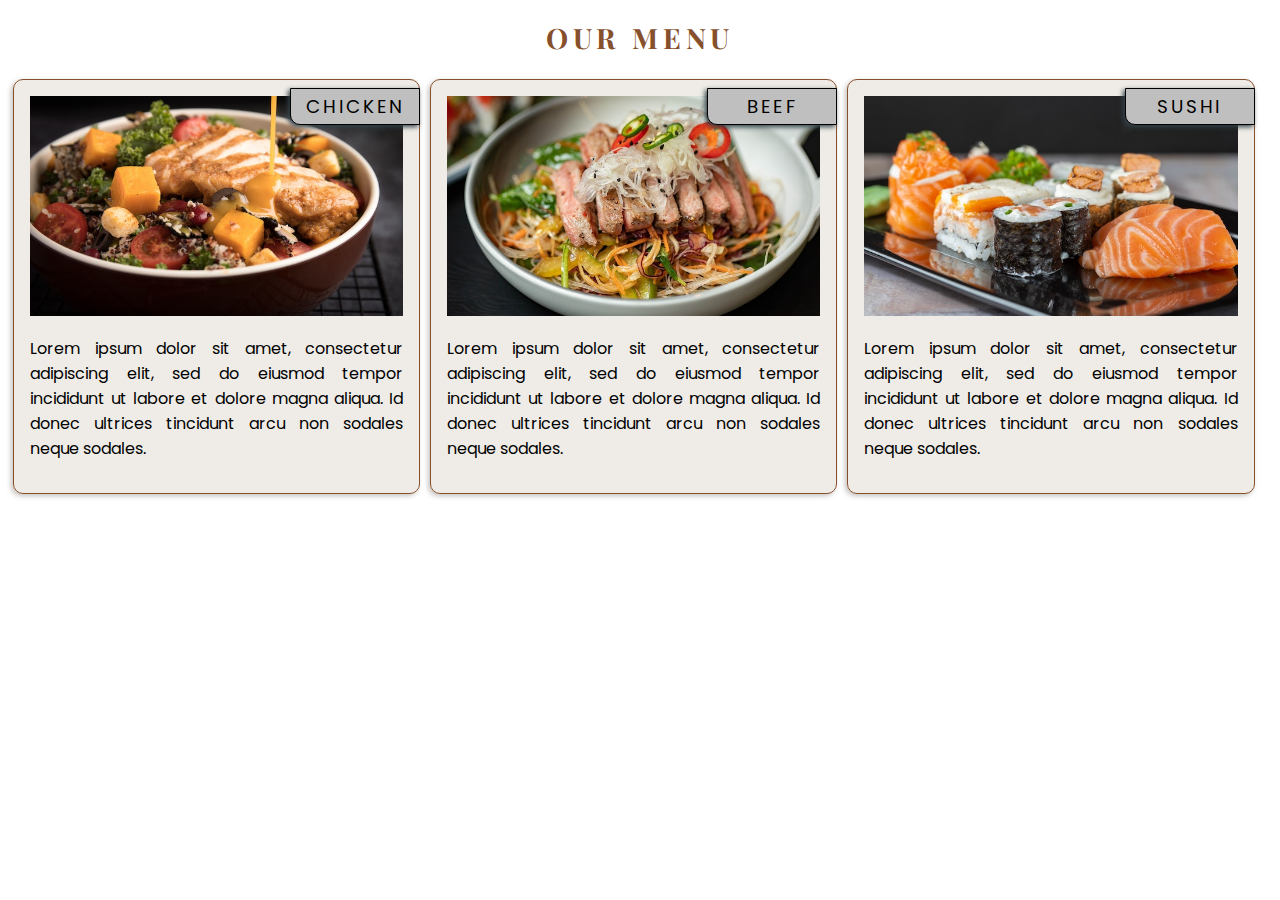
<file: Mod2Project/index.html>
<!DOCTYPE html>
<html lang="en">
<head>
	<meta charset="utf-8">
	<meta name="viewport" content="width=device-width, initial-scale=1">
	<title>Restaurant Mockup</title>
    <!-- Style Sheets -->
	<link href="MediaQuery.css" rel="stylesheet">
    <link href="StyleSheet.css" rel="stylesheet">
    <!-- Fonts -->
    <link rel="preconnect" href="https://fonts.googleapis.com">
    <link rel="preconnect" href="https://fonts.gstatic.com" crossorigin>
    <link href="https://fonts.googleapis.com/css2?family=Playfair+Display:wght@700&family=Poppins&display=swap" rel="stylesheet">
</head>
<body>
    <article>
        <h1>OUR MENU</h1>
        <div class = "row">
            <div class = "col-lg-4 col-md-6 col-sm-12">
                <div class = "fooditem">
                    <img src = "ChickenPic.jpg" alt = "Yummy chicken">
                    <p>Lorem ipsum dolor sit amet, consectetur adipiscing elit, sed do eiusmod tempor incididunt ut labore et dolore magna aliqua. Id donec ultrices tincidunt arcu non sodales neque sodales.</p>
                    <div class = "food-name">CHICKEN</div>
                </div>
            </div>
            <div class = "col-lg-4 col-md-6 col-sm-12">
                <div class = "fooditem">
                    <img src="BeefPic.jpg" alt = "Yummy beef">
                    <p>Lorem ipsum dolor sit amet, consectetur adipiscing elit, sed do eiusmod tempor incididunt ut labore et dolore magna aliqua. Id donec ultrices tincidunt arcu non sodales neque sodales.</p>
                    <div class = "food-name">BEEF</div>
                </div>
            </div>    
            <div class = "col-lg-4 col-md-12 col-sm-12">
                <div class = "fooditem">
                    <img src="SushiPic.jpg" alt = "Yummy sushi">
                    <p>Lorem ipsum dolor sit amet, consectetur adipiscing elit, sed do eiusmod tempor incididunt ut labore et dolore magna aliqua. Id donec ultrices tincidunt arcu non sodales neque sodales.</p>
                    <div class = "food-name">SUSHI</div>
                </div>
            </div>    
        </div>       
    </article>

</body>
</html>
</file>
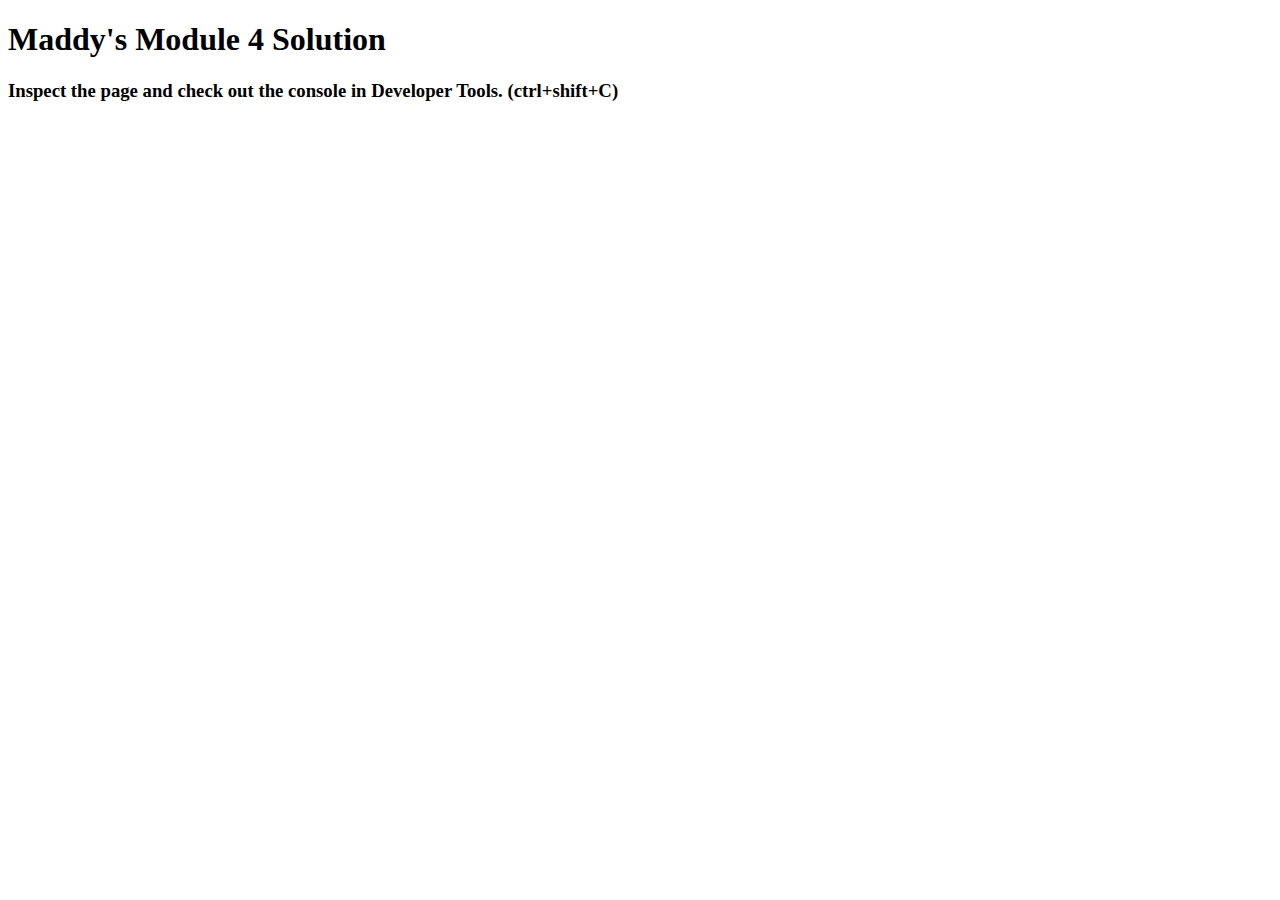
<file: Mod4Project/index.html>
<!DOCTYPE html>
<html>
<head>
  <meta charset="utf-8">
  <title>Module 4 Solution Starter</title>
  <script>
    var names = []; // DO NOT REMOVE
  </script>
  <script src="SpeakHello.js"></script>
  <script src="SpeakGoodBye.js"></script>
  <script src="script.js"></script>
</head>
<body>
  <h1>Maddy's Module 4 Solution</h1>
  <h3>Inspect the page and check out the console in Developer Tools. (ctrl+shift+C)</h3>
</body>
</html>
</file>
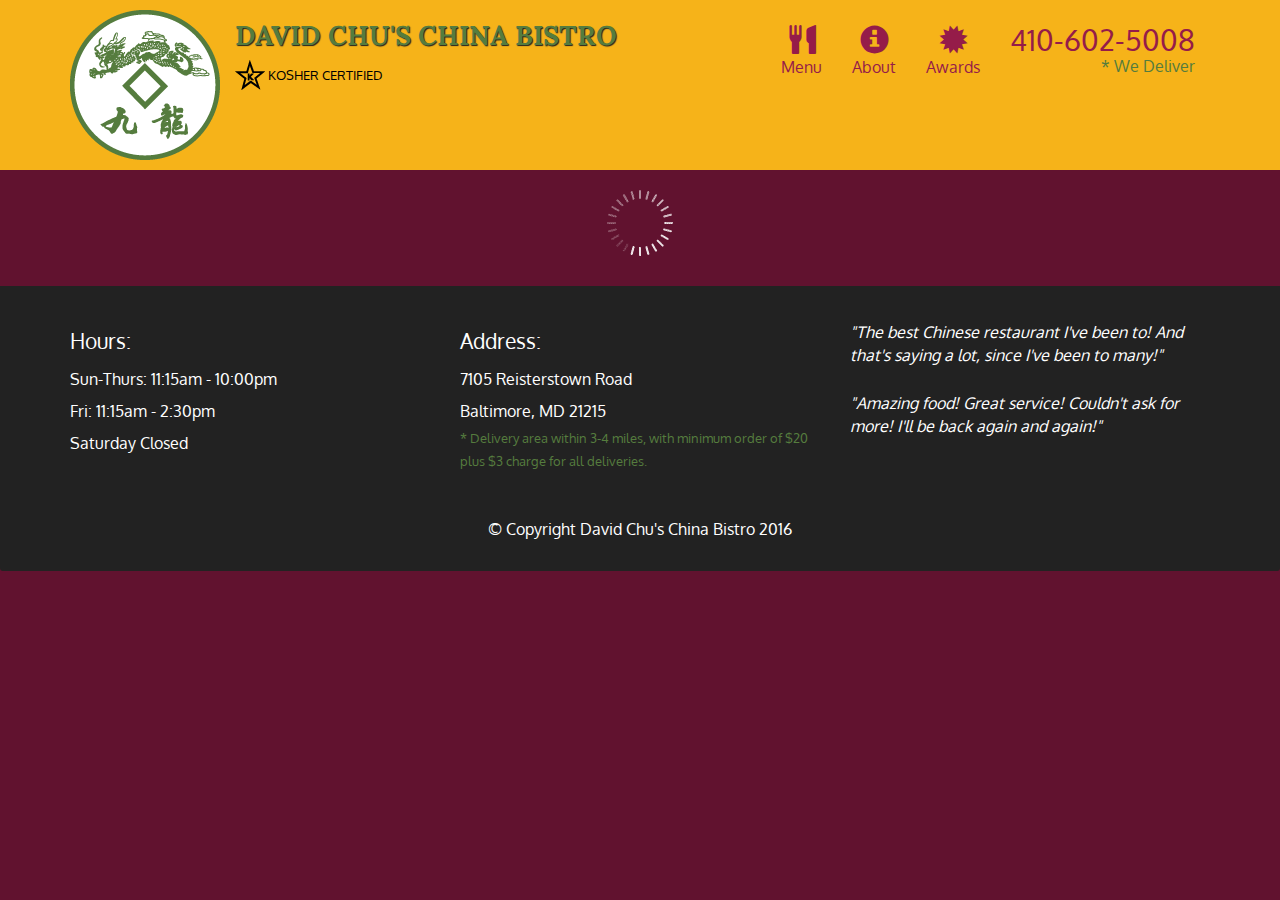
<file: Mod5Project/index.html>
<!doctype html>
<html lang="en">
  <head>
    <meta charset="utf-8">
    <meta http-equiv="X-UA-Compatible" content="IE=edge">
    <meta name="viewport" content="width=device-width, initial-scale=1">
    <title>David Chu's China Bistro</title>
    <link rel="stylesheet" href="css/bootstrap.min.css">
    <link rel="stylesheet" href="css/styles.css">
    <link href='https://fonts.googleapis.com/css?family=Oxygen:400,300,700' rel='stylesheet' type='text/css'>
    <link href='https://fonts.googleapis.com/css?family=Lora' rel='stylesheet' type='text/css'>
  </head>
<body>
  <header>
    <nav id="header-nav" class="navbar navbar-default">
      <div class="container">
        <div class="navbar-header">
          <a href="index.html" class="pull-left visible-md visible-lg">
            <div id="logo-img" alt="Logo image"></div>
          </a>

          <div class="navbar-brand">
            <a href="index.html"><h1>David Chu's China Bistro</h1></a>
            <p>
              <img src="images/star-k-logo.png" alt="Kosher certification">
              <span>Kosher Certified</span>
            </p>
          </div>

          <button id="navbarToggle" type="button" class="navbar-toggle collapsed" data-toggle="collapse" data-target="#collapsable-nav" aria-expanded="false">
            <span class="sr-only">Toggle navigation</span>
            <span class="icon-bar"></span>
            <span class="icon-bar"></span>
            <span class="icon-bar"></span>
          </button>
        </div>
        
        <div id="collapsable-nav" class="collapse navbar-collapse">
           <ul id="nav-list" class="nav navbar-nav navbar-right">
            <li id="navHomeButton" class="visible-xs active">
              <a href="index.html">
                <span class="glyphicon glyphicon-home"></span> Home</a>
            </li>
            <li id="navMenuButton">
              <a href="#" onclick="$dc.loadMenuCategories();">
                <span class="glyphicon glyphicon-cutlery"></span><br class="hidden-xs"> Menu</a>
            </li>
            <li>
              <a href="#">
                <span class="glyphicon glyphicon-info-sign"></span><br class="hidden-xs"> About</a>
            </li>
            <li>
              <a href="#">
                <span class="glyphicon glyphicon-certificate"></span><br class="hidden-xs"> Awards</a>
            </li>
            <li id="phone" class="hidden-xs">
              <a href="tel:410-602-5008">
                <span>410-602-5008</span></a><div>* We Deliver</div>
            </li>
          </ul><!-- #nav-list -->
        </div><!-- .collapse .navbar-collapse -->
      </div><!-- .container -->
    </nav><!-- #header-nav -->
  </header>

  <div id="call-btn" class="visible-xs">
    <a class="btn" href="tel:410-602-5008">
    <span class="glyphicon glyphicon-earphone"></span>
    410-602-5008
    </a>
  </div>
  <div id="xs-deliver" class="text-center visible-xs">* We Deliver</div>

  <div id="main-content" class="container"></div>

  <footer class="panel-footer">
    <div class="container">
      <div class="row">
        <section id="hours" class="col-sm-4">
          <span>Hours:</span><br>
          Sun-Thurs: 11:15am - 10:00pm<br>
          Fri: 11:15am - 2:30pm<br>
          Saturday Closed
          <hr class="visible-xs">
        </section>
        <section id="address" class="col-sm-4">
          <span>Address:</span><br>
          7105 Reisterstown Road<br>
          Baltimore, MD 21215
          <p>* Delivery area within 3-4 miles, with minimum order of $20 plus $3 charge for all deliveries.</p>
          <hr class="visible-xs">
        </section>
        <section id="testimonials" class="col-sm-4">
          <p>"The best Chinese restaurant I've been to! And that's saying a lot, since I've been to many!"</p>
          <p>"Amazing food! Great service! Couldn't ask for more! I'll be back again and again!"</p>
        </section>
      </div>
      <div class="text-center">&copy; Copyright David Chu's China Bistro 2016</div>
    </div>
  </footer>

  <!-- jQuery (Bootstrap JS plugins depend on it) -->
  <script src="js/jquery-2.1.4.min.js"></script>
  <script src="js/bootstrap.min.js"></script>
  <script src="js/ajax-utils.js"></script>
  <script src="js/script.js"></script>
</body>
</html>
</file>
<file: Mod2Project/MediaQuery.css>
/* Simple Responsive Framework */
.row {
    width: 100%;
}

/*** Large devices **/
@media (min-width: 992px) {
    .col-lg-1, .col-lg-2, .col-lg-3, .col-lg-4, .col-lg-5, .col-lg-6, .col-lg-7, .col-lg-8, .col-lg-9, .col-lg-10, .col-lg-11, .col-lg-12{
        box-sizing: border-box;
        float: left;
    }
    .col-lg-1 {
        width: 8.33%;
    }
    .col-lg-2 {
        width: 16.66%;
    }
    .col-lg-3 {
        width: 25%;
    }
    .col-lg-4 {
        width: 33%;
    }
    .col-lg-5 {
        width: 41.66%;
    }
    .col-lg-6 {
        width: 50%;
    }
    .col-lg-7 {
        width: 58.33%;
    }
    .col-lg-8 {
        width: 66.66%;
    }
    .col-lg-9 {
        width: 74.99%;
    }
    .col-lg-10 {
        width: 83.33%;
    }
    .col-lg-11 {
        width: 91.66%;
    }
    .col-lg-12 {
        width: 100%;
    }
}
/*** Medium devices **/
@media (min-width: 768px) and (max-width: 991px) {
    .col-md-1, .col-md-2, .col-md-3, .col-md-4, .col-md-5, .col-md-6, .col-md-7, .col-md-8, .col-md-9, .col-md-10, .col-md-11, .col-md-12{
        box-sizing: border-box;
        float: left;
    }
    .col-md-1 {
        width: 8.33%;
    }
    .col-md-2 {
        width: 16.66%;
    }
    .col-md-3 {
        width: 25%; 
    }
    .col-md-4 {
        width: 33%;
    }
    .col-md-5 {
        width: 41.66%;
    }
    .col-md-6 {
        width: 50%;
    }
    .col-md-7 {
        width: 58.33%;
    }
    .col-md-8 {
        width: 66.66%;
    }
    .col-md-9 {
        width: 74.99%;
    }
    .col-md-10 {
        width: 83.33%;
    }
    .col-md-11 {
        width: 91.66%;
    }
    .col-md-12 {
        width: 100%;
    }
}
/*** Small devices **/
@media (max-width: 767px) {
    .col-sm-1, .col-sm-2, .col-sm-3, .col-sm-4, .col-sm-5, .col-sm-6, .col-sm-7, .col-sm-8, .col-sm-9, .col-sm-10, .col-sm-11, .col-sm-12{
        box-sizing: border-box;
        float: left;
    }
    .col-sm-1 {
        width: 8.33%;
    }
    .col-sm-2 {
        width: 16.66%;
    }
    .col-sm-3 {
        width: 25%; 
    }
    .col-sm-4 {
        width: 33%;
    }
    .col-sm-5 {
        width: 41.66%;
    }
    .col-sm-6 {
        width: 50%;
    }
    .col-sm-7 {
        width: 58.33%;
    }
    .col-sm-8 {
        width: 66.66%;
    }
    .col-sm-9 {
        width: 74.99%;
    }
    .col-sm-10 {
        width: 83.33%;
    }
    .col-sm-11 {
        width: 91.66%;
    }
    .col-sm-12 {
        width: 100%;
    }
}
</file>
<file: Mod2Project/StyleSheet.css>
* {
    box-sizing: border-box;
}
h1 {
    text-align: center;
    font-family: 'Playfair Display', serif;
    color:#87502c;
    letter-spacing: .3rem;
    font-size: 175%;
}
p {
    font-family: 'Poppins', sans-serif;
    text-align: justify;
}
img{
    width: 100%;
    max-height: 220px;
    object-fit: cover;
}
.fooditem {
    position:relative;
    margin: .3em;
    border-radius: 10px;
    padding: 1em;
    background-color: #d5ccbe5f;
    box-shadow: -2px 2px 5px #655e555f;
    border: 1px solid #87502c;
}
.food-name {
    font-family: 'Poppins', sans-serif;
    position:absolute;
    right: -1px;
    top: 8px;
    min-width: 130px;
    border-bottom-left-radius: 10px;
    font-size: 115%;
    letter-spacing: .2rem;
    text-align: center;
    padding: .2em;
    background-color: #bfbfbf;
    box-shadow: -2px 2px 5px #334249;
    border: 1px solid black;
}
</file>
<file: Mod5Project/css/styles.css>
body {
  font-size: 16px;
  color: #fff;
  background-color: #61122f;
  font-family: 'Oxygen', sans-serif;
}

/** HEADER **/
#header-nav {
  background-color: #f6b319;
  border-radius: 0;
  border: 0;
}

#logo-img {
  background: url('../images/restaurant-logo_large.png') no-repeat;
  width: 150px;
  height: 150px;
  margin: 10px 15px 10px 0;
}

.navbar-brand {
  padding-top: 25px;
}
.navbar-brand h1 { /* Restaurant name */
  font-family: 'Lora', serif;
  color: #557c3e;
  font-size: 1.5em;
  text-transform: uppercase;
  font-weight: bold;
  text-shadow: 1px 1px 1px #222;
  margin-top: 0;
  margin-bottom: 0;
  line-height: .75;
}
.navbar-brand a:hover, .navbar-brand a:focus {
  text-decoration: none;
}
.navbar-brand p { /* Kosher cert */
  color: #000;
  text-transform: uppercase;
  font-size: .7em;
  margin-top: 15px;
}
.navbar-brand p span { /* Star-K */
  vertical-align: middle;
}

#nav-list {
  margin-top: 10px;
}
#nav-list a {
  color: #951C49;
  text-align: center;
}
#nav-list a:hover {
  background: #E7E7E7;
}
#nav-list a span {
  font-size: 1.8em;
}

#phone {
  margin-top: 5px;
}
#phone a { /* Phone number */
  text-align: right;
  padding-bottom: 0;
}
#phone div { /* We Deliver */
  color: #557c3e;
  text-align: right;
  padding-right: 15px;
}

.navbar-header button.navbar-toggle, .navbar-header .icon-bar {
  border: 1px solid #61122f;
}
.navbar-header button.navbar-toggle {
  clear: both;
  margin-top: -30px;
}
/* END HEADER */

/* FOOTER */
.panel-footer {
  margin-top: 30px;
  padding-top: 35px;
  padding-bottom: 30px;
  background-color: #222;
  border-top: 0;
}
.panel-footer div.row {
  margin-bottom: 35px;
}
#hours, #address {
  line-height: 2;
}
#hours > span, #address > span {
  font-size: 1.3em;
}
#address p {
  color: #557c3e;
  font-size: .8em;
  line-height: 1.8;
}
#testimonials {
  font-style: italic;
}
#testimonials p:nth-child(2) {
  margin-top: 25px;
}
/* END FOOTER */



/* HOME PAGE */
.container .jumbotron {
  box-shadow: 0 0 50px #3F0C1F;
  border: 2px solid #3F0C1F;
}

#menu-tile, #specials-tile, #map-tile {
  height: 250px;
  width: 100%;
  margin-bottom: 15px;
  position: relative;
  border: 2px solid #3F0C1F;
  overflow: hidden;
}
#menu-tile:hover, #specials-tile:hover, #map-tile:hover {
  box-shadow: 0 1px 5px 1px #cccccc;
}
#menu-tile {
  background: url('../images/menu-tile.jpg') no-repeat;
  background-position: center;
}
#specials-tile {
  background: url('../images/specials-tile.jpg') no-repeat;
  background-position: center;
}
#menu-tile span, #specials-tile span, #map-tile span {
  position: absolute;
  bottom: 0;
  right: 0;
  width: 100%;
  text-align: center;
  font-size: 1.6em;
  text-transform: uppercase;
  background-color: #000;
  color: #fff;
  opacity: .8;
}
/* END HOME PAGE */

/* MENU CATEGORIES PAGE */
.category-tile { 
  position: relative;
  border: 2px solid #3F0C1F;
  overflow: hidden;
  width: 200px;
  height: 200px;
  margin: 0 auto 15px;
}
.category-tile span {
  position: absolute;
  bottom: 0;
  right: 0;
  width: 100%;
  text-align: center;
  font-size: 1.2em;
  text-transform: uppercase;
  background-color: #000;
  color: #fff;
  opacity: .8;
}
.category-tile:hover {
  box-shadow: 0 1px 5px 1px #cccccc;
}

#menu-categories-title + div {
  margin-bottom: 50px;
}
/* END MENU CATEGORIES PAGE */

/* SINGLE CATEGORY PAGE */
.menu-item-tile {
  margin-bottom: 25px;
}
.menu-item-tile hr {
  width: 80%;
}
.menu-item-tile .menu-item-price {
  font-size: 1.1em;
  text-align: right;
  margin-top: -15px;
  margin-right: -15px;
}
.menu-item-tile .menu-item-price span {
  font-size: .6em;
}
.menu-item-photo {
  position: relative;
  border: 2px solid #3F0C1F; 
  overflow: hidden;
  padding: 0;
  margin-right: -15px;
  margin-left: auto;
  margin-bottom: 20px;
  max-width: 250px;
}
.menu-item-photo div {
  position: absolute;
  bottom: 0;
  right: 0;
  width: 80px;
  background-color: #557c3e;
  text-align: center;
}
.menu-item-description {
  padding-right: 30px;
}
h3.menu-item-title {
  margin: 0 0 10px;
}
.menu-item-details {
  font-size: .9em;
  font-style: italic;
}
/* END SINGLE CATEGORY PAGE */


/********** Large devices only **********/
@media (min-width: 1200px) {
  .container .jumbotron {
    background: url('../images/jumbotron_1200.jpg') no-repeat;
    height: 675px;
  }
}

/********** Medium devices only **********/
@media (min-width: 992px) and (max-width: 1199px) {
  /* Header */
  #logo-img {
    background: url('../images/restaurant-logo_medium.png') no-repeat;
    width: 100px;
    height: 100px;
    margin: 5px 5px 5px 0;
  }
  /* End Header */

  /* Home Page */
  .container .jumbotron {
    background: url('../images/jumbotron_992.jpg') no-repeat;
    height: 558px;
  }
  /* End Home Page */
}

/********** Small devices only **********/
@media (min-width: 768px) and (max-width: 991px) {
  /* Home Page */
  .container .jumbotron {
    background: url('../images/jumbotron_768.jpg') no-repeat;
    height: 432px;
  }
  /* End Home Page */
}

/********** Extra small devices only **********/
@media (max-width: 767px) {
  /* Header */
  .navbar-brand {
    padding-top: 10px;
    height: 80px;
  }
  .navbar-brand h1 { /* Restaurant name */
    padding-top: 10px;
    font-size: 5vw; /* 1vw = 1% of viewport width */
  }
  .navbar-brand p { /* Kosher cert */
    font-size: .6em;
    margin-top: 12px;
  }
  .navbar-brand p img { /* Star-K */
    height: 20px;
  }

  #collapsable-nav a { /* Collapsed nav menu text */
    font-size: 1.2em;
  }
  #collapsable-nav a span { /* Collapsed nav menu glyph */
    font-size: 1em;
    margin-right: 5px;
  }

  #call-btn > a {
    font-size: 1.5em;
    display: block;
    margin: 0 20px;
    padding: 10px;
    border: 2px solid #fff;
    background-color: #f6b319;
    color: #951c49;
  }
  #xs-deliver {
    margin-top: 5px;
    font-size: .7em;
    letter-spacing: .1em;
    text-transform: uppercase;
  }
  /* End Header */

  /* Footer */
  .panel-footer section {
    margin-bottom: 30px;
    text-align: center;
  }
  .panel-footer section:nth-child(3) {
    margin-bottom: 0; /* margin already exists on the whole row */
  }
  .panel-footer section hr {
    width: 50%;
  }
  /* End Footer */

  /* Home Page */
  .container .jumbotron {
    margin-top: 30px;
    padding: 0;
  }
  #menu-tile, #specials-tile {
    width: 360px;
    margin: 0 auto 15px;
  }

  .menu-item-photo {
    margin-right: auto;
  }
  .menu-item-tile .menu-item-price {
    text-align: center;
  }
  .menu-item-description {
    text-align: center;;
  }
}


/********** Super extra small devices Only :-) (e.g., iPhone 4) **********/
@media (max-width: 479px) {
  /* Header */
  .navbar-brand h1 { /* Restaurant name */
    padding-top: 5px;
    font-size: 6vw;
  }
  /* End Header */
  
  /* Home page */
  #menu-tile, #specials-tile {
    width: 280px;
    margin: 0 auto 15px;
  }

  .col-xxs-12 {
    position: relative;
    min-height: 1px;
    padding-right: 15px;
    padding-left: 15px;
    float: left;
    width: 100%;
  }
}
</file>
